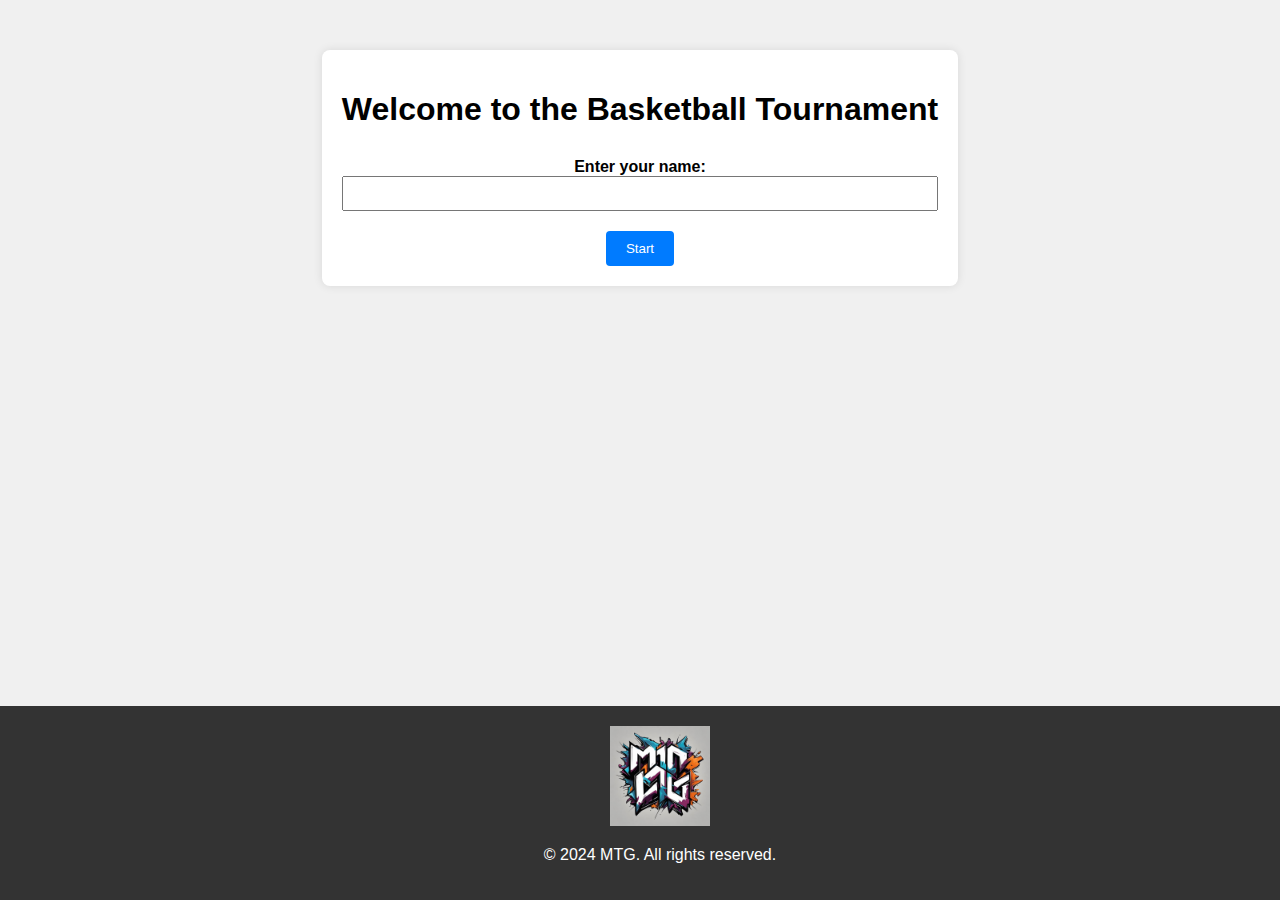
<file: index.html>
<!DOCTYPE html>
<html lang="en">

<head>
    <meta charset="UTF-8">
    <meta name="viewport" content="width=device-width, initial-scale=1.0">
    <title>Basketball Tournament</title>
    <link rel="stylesheet" href="styles.css">
</head>

<body>
    <div class="container">
        <h1>Welcome to the Basketball Tournament</h1>
        <form id="nameForm">
            <label for="userName">Enter your name:</label>
            <input type="text" id="userName" name="userName" required>
            <button type="submit">Start</button>
        </form>
    </div>

    <script src="script.js"></script>

    <footer>
        <div class="logo">
            <img src="images/mtg-logo.png" alt="MTG Logo">
        </div>
        <div class="footer-content">
            <!-- Add any additional footer content here -->
            <p>&copy; 2024 MTG. All rights reserved.</p>
        </div>
    </footer>
</body>

</html>
</file>
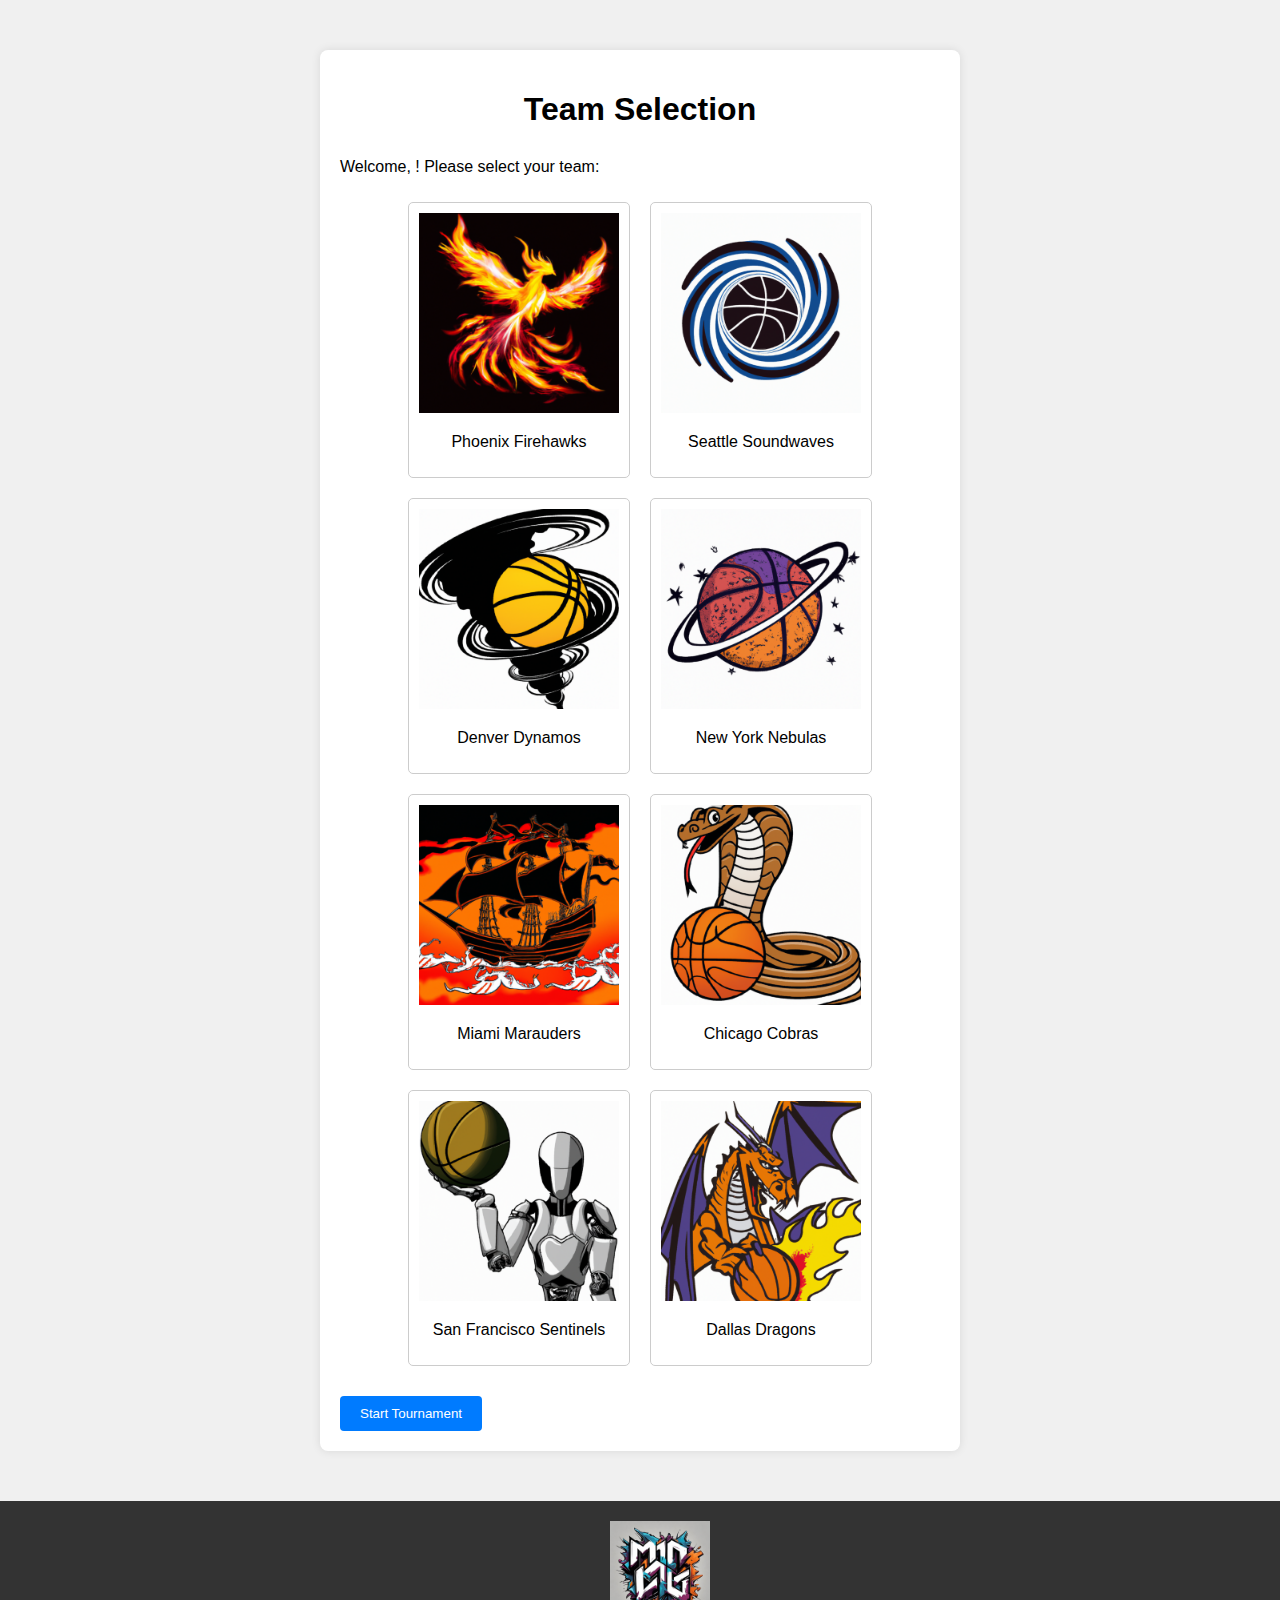
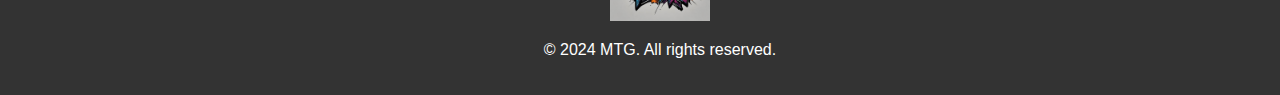
<file: team-selection.html>
<!DOCTYPE html>
<html lang="en">

<head>
    <meta charset="UTF-8">
    <meta name="viewport" content="width=device-width, initial-scale=1.0">
    <title>Team Selection</title>
    <link rel="stylesheet" href="styles.css">
</head>

<body>
    <div class="container">
        <h1>Team Selection</h1>
        <p>Welcome, <span id="userName"></span>! Please select your team:</p>
        <div id="teamList" class="team-list"></div>
        <button id="startTournamentBtn" class="start-tournament-btn" disabled>Start Tournament</button>
    </div>

    <script src="teams.js"></script>
    <script src="script.js"></script>

    <footer>
        <div class="logo">
            <img src="images/mtg-logo.png" alt="MTG Logo">
        </div>
        <div class="footer-content">
            <!-- Add any additional footer content here -->
            <p>&copy; 2024 MTG. All rights reserved.</p>
        </div>
    </footer>
</body>

</html>
</file>
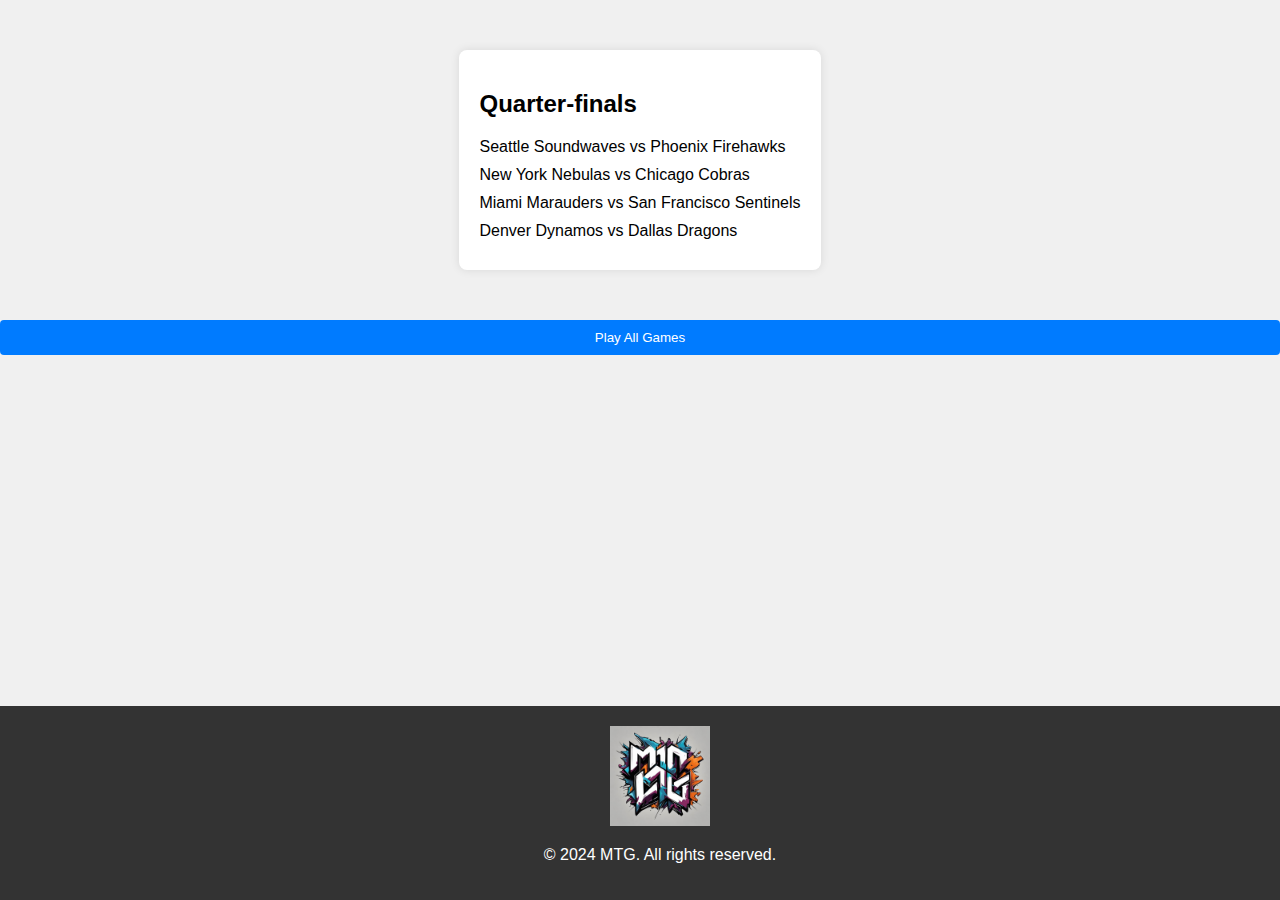
<file: tournament.html>
<!DOCTYPE html>
<html lang="en">

<head>
    <meta charset="UTF-8">
    <meta name="viewport" content="width=device-width, initial-scale=1.0">
    <title>Tournament</title>
    <link rel="stylesheet" href="styles.css">
</head>

<body>
    <div class="container" id="tournamentContainer">
        <!-- Tournament bracket will be displayed here -->
    </div>

    <button id="playAllBtn" class="play-all-btn">Play All Games</button>
    <button id="continueBtn" class="continue-btn">Continue</button>

    <script src="teams.js"></script>
    <script src="script.js"></script>

    <footer>
        <div class="logo">
            <img src="images/mtg-logo.png" alt="MTG Logo">
        </div>
        <div class="footer-content">
            <!-- Add any additional footer content here -->
            <p>&copy; 2024 MTG. All rights reserved.</p>
        </div>
    </footer>
</body>

</html>
</file>
<file: styles.css>
/* Add styling for all pages */
body {
    font-family: Arial, sans-serif;
    background-color: #f0f0f0;
    margin: 0;
    padding: 0;
    display: flex;
    flex-direction: column;
    min-height: 100vh;
    /* Make sure the body takes at least the full viewport height */
}

footer {
    background-color: #333;
    color: #fff;
    padding: 20px;
    text-align: center;
    margin-top: auto;
    /* Push the footer to the bottom */
    width: 100%;
}

.logo img {
    width: 100px;
    /* Adjust the width as needed */
}

.footer-content {
    margin-top: 10px;
}

.container {
    max-width: 600px;
    margin: 50px auto;
    padding: 20px;
    background-color: #fff;
    border-radius: 8px;
    box-shadow: 0 0 10px rgba(0, 0, 0, 0.1);
}

h1 {
    text-align: center;
    margin-bottom: 30px;
}

form {
    text-align: center;
}

label {
    font-weight: bold;
}

input[type="text"] {
    padding: 8px;
    margin-bottom: 20px;
    width: 100%;
    box-sizing: border-box;
}

button {
    padding: 10px 20px;
    background-color: #007bff;
    color: #fff;
    border: none;
    border-radius: 4px;
    cursor: pointer;
}

button:hover {
    background-color: #0056b3;
}

/* Add styling for team selection page */
.team-list {
    display: flex;
    flex-wrap: wrap;
    justify-content: center;
    margin-bottom: 20px;
}

.team-card {
    width: 200px;
    margin: 10px;
    padding: 10px;
    border: 1px solid #ccc;
    border-radius: 5px;
    text-align: center;
    cursor: pointer;
}

.team-card:hover {
    background-color: #f0f0f0;
}

.team-card.selected {
    border-color: #007bff;
}

.start-tournament-btn {
    padding: 10px 20px;
    background-color: #007bff;
    color: #fff;
    border: none;
    border-radius: 4px;
    cursor: pointer;
}

.start-tournament-btn:hover {
    background-color: #0056b3;
}

/* Add styling for tournament page */
.game-list {
    margin-bottom: 20px;
}

.game {
    margin-bottom: 10px;
}

.play-btn {
    padding: 10px 20px;
    background-color: #007bff;
    color: #fff;
    border: none;
    border-radius: 4px;
    cursor: pointer;
}

.play-btn:hover {
    background-color: #0056b3;
}

.continue-btn {
    padding: 10px 20px;
    background-color: #28a745;
    color: #fff;
    border: none;
    border-radius: 4px;
    cursor: pointer;
}

.continue-btn:hover {
    background-color: #218838;
}

.selected-team {
    font-weight: bold;
}
</file>
